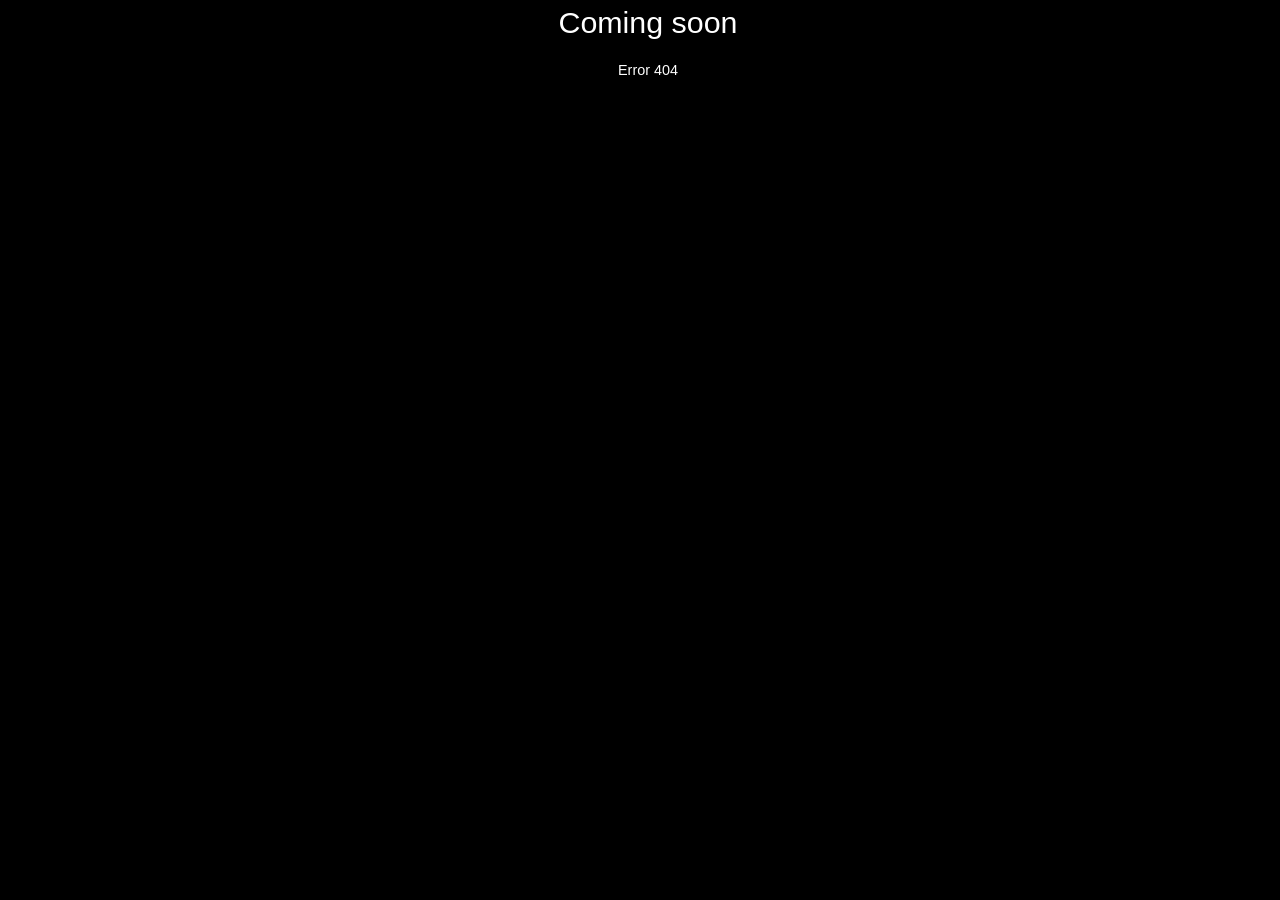
<file: business.html>
<!DOCTYPE html>
<!--Type of language-->
<html lang="en" dir="ltr">
    <head>
        <!--Character setting-->
        <meta charset="utf-8">
        <!--Compatibility with various devices-->
       <meta name="viewport" content="width=device-width, initial-scale=1">


        <!--SEO Marketing-->
        <meta name="description" content="This is Me">
        <meta name="keywords" content="About me, skills, background, origin">
        <meta name="author" content="Adnan Ibrahim">

        <!--Linkning wih CSS file, type of format-->
        <link rel="stylesheet" href="nav-menu.css">
        <link rel="stylesheet" href="index.css">
        <link rel="stylesheet" href="https://cdnjs.cloudflare.com/ajax/libs/font-awesome/4.7.0/css/font-awesome.min.css">
    </head>

    <title>Adnan Ibrahim | Businesses</title>

     

<body>
    <h1>Coming soon</h1>
    <p>Error 404</p>
</body>


</html>
</file>
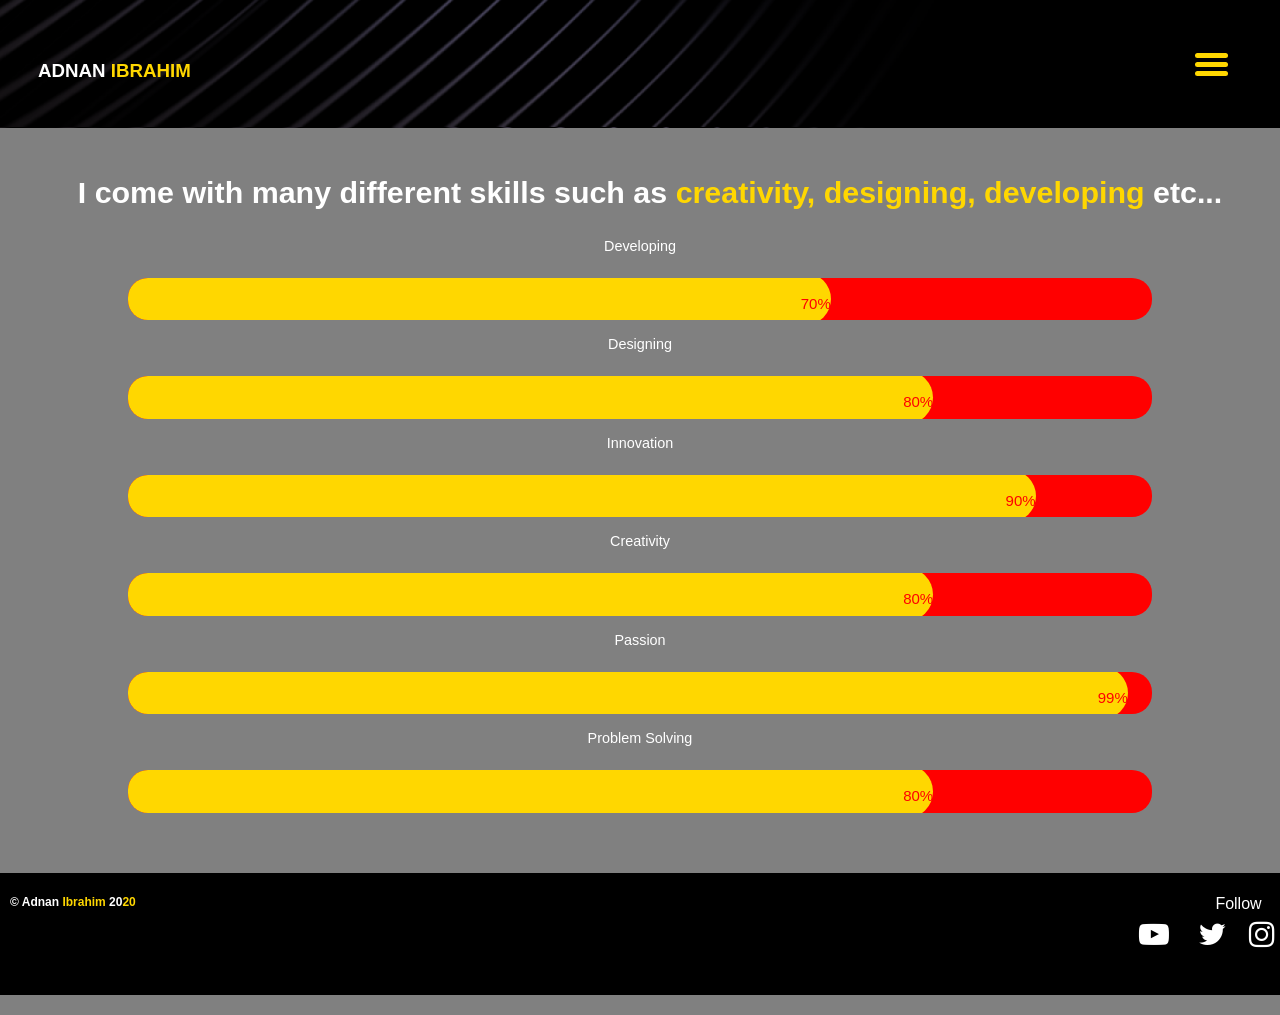
<file: skills.html>
<!DOCTYPE html>
<html lang="en" dir="ltr">
    <head>
        <!--Character setting-->
        <meta charset="utf-8">
        <!--Compatibility with various devices-->
       <meta name="viewport" content="width=device-width, initial-scale=1">


        <!--SEO Marketing-->
        <meta name="description" content="This is Me">
        <meta name="keywords" content="About me, skills, background, origin">
        <meta name="author" content="Adnan Ibrahim">

        <!--Linkning wih CSS file, type of format-->
        <link rel="stylesheet" href="nav-menu.css">
        <link rel="stylesheet" href="skills.css">
        <link rel="stylesheet" href="https://cdnjs.cloudflare.com/ajax/libs/font-awesome/4.7.0/css/font-awesome.min.css">
    </head>

    <title>Adnan Ibrahim | Skills</title>

    <header>
        <header>
            <div id="menu-bar">
                <div id="menu" onclick="onClickMenu()">
                    <div id="bar1" class="bar"></div>
                    <div id="bar2" class="bar"></div>
                    <div id="bar3" class="bar"></div>
                </div>
                <ul class="nav" id="nav">
                    <li><a href="skills.html" class="fa fa-cogs"> <br> Skills</a></li> 
                    <li><a href="https://github.com/adnan2907" class="fa fa-database"> Projects</a></li>
                    <li><a href="business.html" class="fa fa-line-chart"> Busineses</a></li>
                    <li><a href="index.html" class="fa fa-home"> <br> Home</a></li>
                </ul>
            </div>
            <div id="branding-2">
                <a href="index.html"><h3><span style="color: white;">Adnan</span> <span style="color: gold;"> Ibrahim</span></h3></a>
            </div>
            <div class="menu-bg" id="menu-bg"></div>
    
           <script src="nav-menu.js"></script>
        </header>
    </header>
<body>
    <div class="intro">
        <h1>I come with many different skills such as <span style="color: gold;"> creativity, designing, developing</span> etc...</h1>
    </div>
    
    <div class="core-skills">
        

    <p>Developing</p>
    <div class="container">
        <div class="skills developing">70%</div>
    </div>

    <p>Designing</p>
    <div class="container">
        <div class="skills designing">80%</div>
    </div>

    <p>Innovation</p>
    <div class="container">
        <div class="skills innovation">90%</div>
    </div>

    <p>Creativity</p>
    <div class="container">
        <div class="skills creativity">80%</div>
    </div>

    <p>Passion</p>
    <div class="container">
        <div class="skills passion">99%</div>
    </div>

    <p>Problem Solving</p>
    <div class="container">
        <div class="skills problem-solving">80%</div>
    </div>
   
    </div>
</body>

<footer>
    <h2> <b>&copy; Adnan <span style="color: gold;"> Ibrahim</span> 20<span style="color: gold;">20</span></h2></b>
    <div class="contact">
       <p>Follow</p>
       <a href="https://www.instagram.com/adnanibrahim2907/?hl=en" class="fa fa-instagram fa-2x" target="blank"></a>
       <a href="https://twitter.com/adnan_ibrahim29" class="fa fa-twitter fa-2x" target="blank"></a>  
       <a href="https://www.youtube.com/channel/UC3RwY-IV9597DhUjJqbB-ZA" class="fa fa-youtube-play fa-2x" target="blank"></a>
    
    </div>
</footer>


</html>
</file>
<file: nav-menu.css>
body{
  font-family: Arial, Helvetica, sans-serif;
}

#menu{
  width: 35px;
  height: 30px;
  margin: 30px 0 20px 20px;
  cursor: pointer;
}

#menu-bar{
 margin-left: -40px;
 position: fixed;
}

.bar{
  height: 5px;
  width: 33px;
  background-color: gold;
  display: block;
  border-radius: 5px;
  transition: 0.7s ease;
  
}

#bar1{
  transform: translateY(-4px);
}

#bar3{
  transform: translateY(4px);
}

.nav li a{
  color: white;
  text-decoration: none;
}

.nav li a:hover{
  font-weight: bold;
}

.nav li{
  list-style: none;
  padding: 16px 0;
}

.nav{
  padding: 0;
  margin-right: 70px;
  transition: 0.7s ease;
  display: none;
  position: fixed;
  margin-top: -40px;
} 

.menu-bg, #menu-bar{
  padding-right: 50px;
  top: 27px;
  right: 0;
  position: absolute;
  position: fixed;
}

.menu-bg{
  z-index: 1;
  width: 0;
  height: 0;
  /* top right bottom left */
  margin: 30px 0 20px 20px;
  background: radial-gradient(circle,red , gold);
  border-radius: 50%;
  transition: 0.7s ease;
 
}

#menu-bar{
  z-index: 2;
}
.change-bg{
  width: 550px;
  height: 530px;
  /* top right bottom left */ 
  transform: translate(60%, -20% );
}

.change .bar{
  background-color: white;
}

.change #bar1{
  transform: translateY(4px) rotateZ(-45deg);
}

.change #bar3{
  transform: translateY(-6px) rotate(45deg);
}

.change #bar2{
  opacity: 0;
}

.change{
  display: block;
}
</file>
<file: index.css>
html{
   
    text-align: center;
}

/* Total Body */
body{
    overflow-x: hidden;
    
    font-family :Arial, Helvetica, sans-serif;
    font-size: 15px;
    line-height: 1.5;
    padding: 0;
    margin: 0;
    color: white;
    text-align: center;
    background: black;
    margin-right: -1rem;
}


/* Global */
.container{
    width: 80%;
    margin: 0 auto;
    overflow: hidden; 
}



/* Header */
header{
    overflow: hidden;
    background-image: url('images/gold_on_black_7.jpg');
    background-position: bottom;
    background-size: cover;
    background-repeat: no-repeat;
    color: #ffffff;
    text-align: left; 
    padding-top: 30px;
    padding: 39px;
    min-height: 50px; 
    position: relative fixed;
    margin-top: 0px;
    margin-bottom: -20px;
    margin-left: -10px;
} 

/* Header a = links at nav */
header a{
    color: gold;
    text-transform: uppercase;
    font-size: 16px;
    text-decoration: none;
}
/* Header a = links at nav */
header nav{
    position: absolute;
    background-color: black;
    position: block;
    top: 100%;
}

header nav ul{ 
    margin: 0;
    padding: 0;
    list-style: none;
    color: black;
}

header nav li{
    color: black;
}

/* Branding =  my name */
header #branding{
    float: left;
    font-size: 15px;
    padding: 0;
    color: black;
    text-emphasis: none;
    text-decoration: none;
}
   
.intro{
    background-image: url(images/me_3.0.jpg);
    background-position: top;
    background-size: cover;
    background-repeat: no-repeat;
    padding: 20px;
    padding-bottom: 50px;
    margin-top: -20px;
    margin-bottom: -20px;
    height: 475px;
    opacity: 0.8;
    position: relative;
    top: 20px;
    text-shadow: 4px 3px 6px gold;
    font-weight: 600;
    display: flex;
    flex-direction: column;
    justify-content: center;
    padding: 0;
}


h1, h2{
    font-weight: 200;
    margin: 0;
}

.intro .hello{
    font-size: 2rem;
}
.intro h1{
    font-size: 3.1rem;
}

.intro h2{
    font-size: 1.2rem;
}

/* Cursor */
.txt-type > .txt {
    border-right: 0.2rem solid red;
    color:  red
}

/* anything over 1200px */
@media(min-width: 1200px){
    .container {
        padding: 0px;
    }
    h1{
        font-size: 1.9rem;
    }

    h2{
        font-size: 1.6rem;
    }
    p{
        font-size: 0.9rem;
    }
}

/* anything over 800px */
@media(max-width: 800px){
    .container {
        padding: 0 3rem;
    }
    h1{
        font-size: 1.9rem;
    }

    h2 {
        font-size: 1.7rem;
    }

    p{
        font-size: 1.2rem;
    }
}

@media(max-width: 500px) {
    
    .container {
        padding: 0.3rem;
    }
    h1 {
        font-size: 1.7rem;
    }

    h2 {
        font-size: 1.5rem;
    }

    p {
        font-size: 0.7rem;
    }
}

#boxes{
    background-image: url('images/gold_on_black_7.jpg');
    background-size: 1530px;
    background-position: bottom;
    background-repeat: no-repeat;
    position: relative;
    padding-top: 50px;
    padding-bottom: 50px;
    min-height: 700px;
    margin-top: 39px;
    margin-bottom: 20px;
    
}

ul{
    display: flex;
    list-style: none;
    padding: 0;
    margin: 0;
}

li{
    flex: 1;
    text-align: center;
}

h2 p{
    white-space: nowrap;
}

#box p{
    margin: 21px;

}

footer{
    background: black;
    min-height: 110px;
    margin: -20px;
    font-size: 15px;
    margin-bottom: -6rem;
    padding-bottom: 12px;
}


footer p{
    margin: 20px;
    margin-right: 2.4rem;
    margin-top: 1.2rem;
    float: right;
    font-size: 16px;
}


footer h2 b{
    background: black;
    height: 60px;
    margin-top: 20px; 
    font-size: 12px;
    float: left;
    margin-bottom: -20px;
    margin-left: 30px;
}

footer a{
  display: inline;
}

.fa{
    margin-top: -2rem;
    margin-bottom: -1.2rem;
    text-align: right;
    text-decoration: none;
    margin: 17px;
}

.fa:hover{
    opacity: 0.8;
    font-weight: bold;
    color: gold;
}

.fa-twitter{
    margin: 10px;
    float: right;
    margin-top: 2.9rem;
    margin-right: -1.9rem;
    color: white;
}

.fa-instagram{
    margin: 30px;
    float: right;
    margin-top: 2.9rem;
    margin-right: -5rem;
    color: white;
}

.fa-youtube-play{
    margin: 10px;
    float: right;
    margin-top: 2.9rem;
    margin-right: 1.2rem;
    color: white;
}
</file>
<file: skills.css>
html{
    overflow-x: hidden;
    text-align: center;
}

/* Total body */
body{
    font-family: Arial, Helvetica, sans-serif;
    font-size: 15px;
    line-height: 1.5;
    padding: 0;
    margin: 0;
    color: white;
    text-align: center;
    background-color: grey;
}

/* Global */
.container{
    width: 80%;
    margin: 0 auto;
    overflow: hidden;
}


/* Header */
header{
    /* add background image */
    background-image: url('images/gold_on_black_7.jpg');
    background-position: bottom;
    background-size: cover;
    background-repeat: no-repeat;
    color: #ffffff;
    text-align: left; 
    padding-top: 30px;
    padding: 39px;
    min-height: 50px; 
    position: relative;
    margin-top: -20px;
    margin-bottom: -38px;
    margin-left: -20px;
} 

/* Branding =  my name */
header #branding-2{
    float: left;
    font-size: 15px;
    padding: 0;
    color: white;
    text-emphasis: none;
    text-decoration: none;
}

header a{
    color: gold;
    text-transform: uppercase;
    font-size: 16px;
    text-decoration: none;
}
   

.intro{
    text-align: center;
    margin-top: 80px;
    margin-left: 20px;
}



.container{
    width: 80%;
    background-color: red;
    border-radius: 20px;
    margin-top: 20px;
}

.skills {
    padding-top: 20px;
    padding-bottom: 10px;
    color: red;
    border-radius: 50px;
    margin-top: -5px;
    margin-bottom: -5px;
    margin-left: -14px;
    text-align: right;
    margin-right: -3px;
}

.core-skills{
    margin-bottom: 80px;
}

.developing{
    width: 70%; 
    background-color: gold;
}

.designing{
    width: 80%; 
    background-color: gold;
}

.innovation{
    width: 90%; 
    background-color: gold;
}

.creativity{
    width: 80%; 
    background-color: gold;
}

.passion{
    width: 99%; 
    background-color: gold;
}
.problem-solving{
    width: 80%; 
    background-color: gold;
}


/* anything over 1200px */
@media(min-width: 1200px){
    .container {
        padding: 0px;
    }
    h1{
        font-size: 1.9rem;
    }

    h2{
        font-size: 1.6rem;
    }
    p{
        font-size: 0.9rem;
    }
}

/* anything over 800px */
@media(max-width: 800px){
    .container {
        padding: 0 3rem;
    }
    h1{
        font-size: 1.9rem;
    }

    h2 {
        font-size: 1.7rem;
    }

    p{
        font-size: 1.2rem;
    }
}

@media(max-width: 500px) {
    
    .container {
        padding: 0.3rem;
    }
    h1 {
        font-size: 1.7rem;
    }

    h2 {
        font-size: 1.5rem;
    }

    p {
        font-size: 0.7rem;
    }
}



footer{
    background: black;
    min-height: 110px;
    margin: -20px;
    font-size: 15px;
    margin-bottom: -6rem;
    padding-bottom: 12px;
}

footer h2 b{
    background: black;
    height: 60px;
    margin-top: 20px; 
    font-size: 12px;
    float: left;
    margin-bottom: -20px;
    margin-left: 30px;
}

footer p{
    margin: 20px;
    margin-right: 2.4rem;
    margin-top: 1.2rem;
    float: right;
    font-size: 16px;
}

footer a{
  display: inline;
}

.fa{
    margin-top: -2rem;
    margin-bottom: -1.2rem;
    text-align: right;
    text-decoration: none;
    margin: 17px;
}

.fa:hover{
    opacity: 0.8;
    font-weight: bold;
    color: gold;
}


.fa-twitter{
    margin: 10px;
    float: right;
    margin-top: 2.9rem;
    margin-right: -1.9rem;
    color: white;
}

.fa-instagram{
    margin: 30px;
    float: right;
    margin-top: 2.9rem;
    margin-right: -5rem;
    color: white;
}

.fa-youtube-play{
    margin: 10px;
    float: right;
    margin-top: 2.9rem;
    margin-right: 1.2rem;
    color: white;
}
</file>
